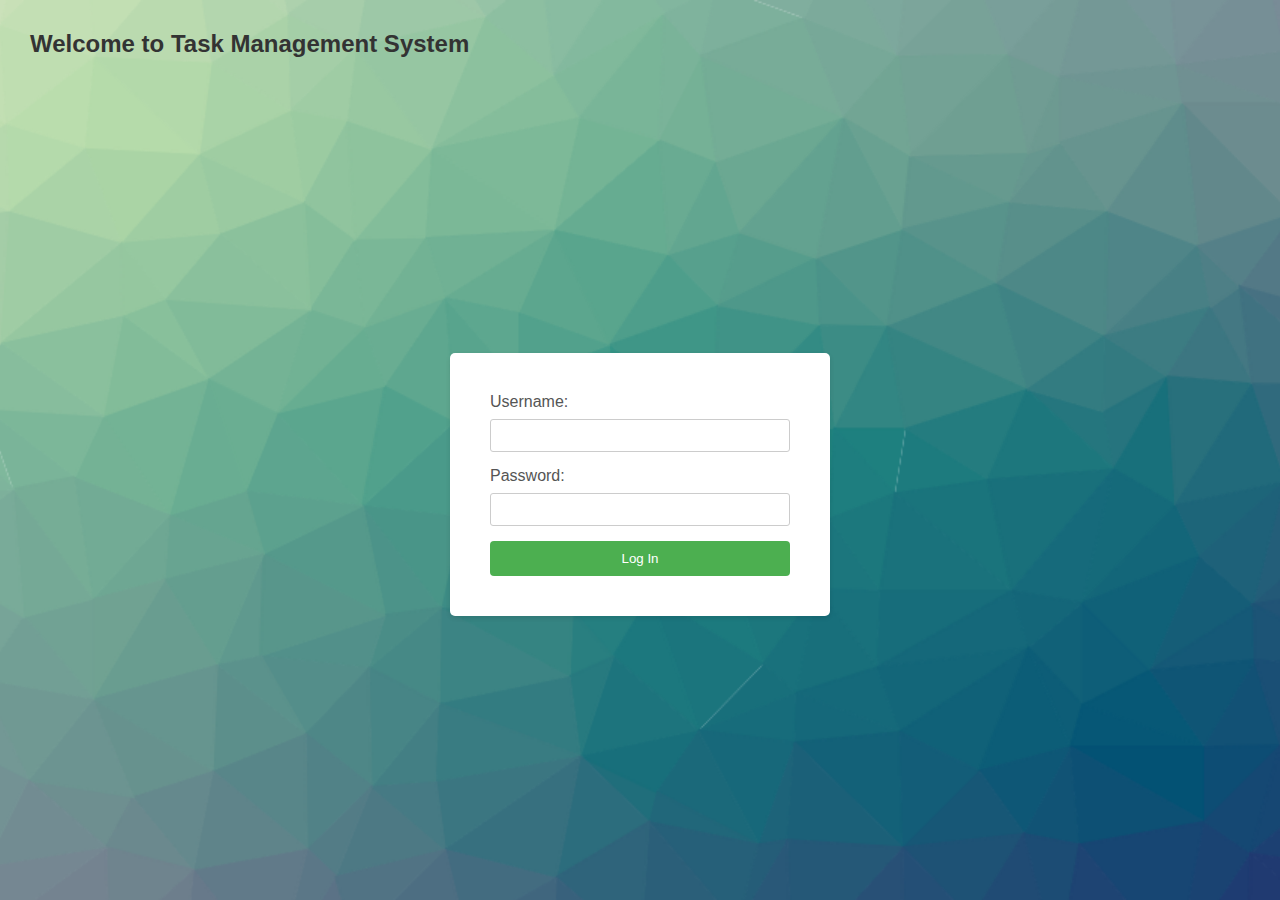
<file: index.html>
<!DOCTYPE html>
<html>
<head>
  <title>Task Management System - Login</title>
  <link rel="stylesheet" href="style.css">
</head>
<body>
  <h1>Welcome to Task Management System</h1>

  <div class="container">
    <form id="loginForm">
      <div class="form-group">
        <label for="username">Username:</label>
        <input type="email" id="username" required>
      </div>

      <div class="form-group">
        <label for="password">Password:</label>
        <input type="password" id="password" required>
      </div>

      <button type="submit">Log In</button>
    </form>
  </div>

  <script src="index.js"></script>
</body>
</html>
</file>
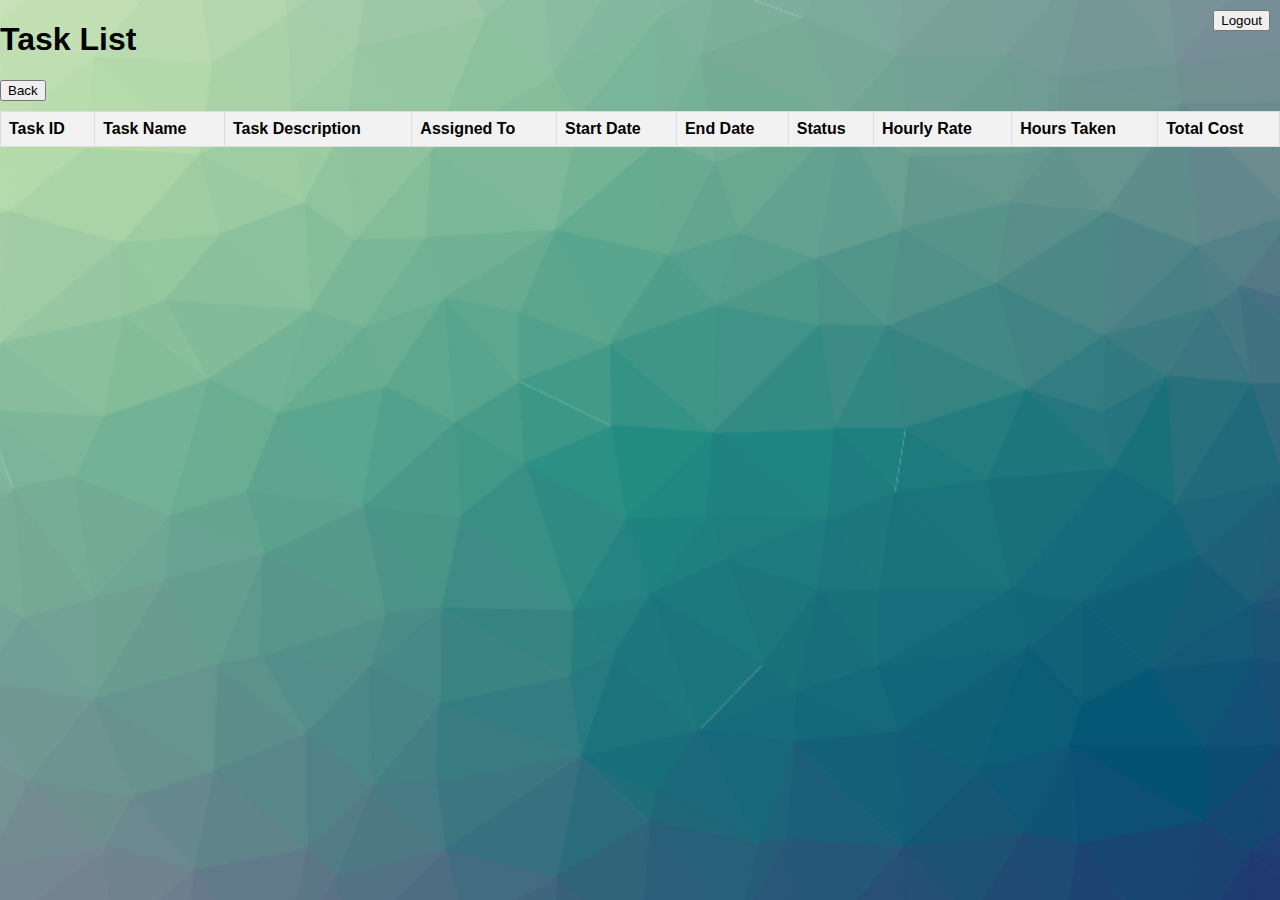
<file: task-list.html>
<!DOCTYPE html>
<html>

<head>
  <title>Task List</title>
  <style>
    
    body {
      font-family: Arial, sans-serif;
    margin: 0;
    padding: 0;
    display: flex;
    flex-direction: column;
    justify-content: flex-start;
    align-items: flex-start;
    min-height: 100vh;
    background-image: url('bg.png'); /* Replace 'path/to/your/image.jpg' with the actual path to your background image */
    background-size: cover;
    background-position: center;
    }

    #logoutButton {
      position: absolute;
      top: 10px;
      right: 10px;
    }

    h2 {
      color: #333;
    }

    form {
      background-color: #fff;
      padding: 20px;
      border-radius: 5px;
      box-shadow: 0 2px 5px rgba(0, 0, 0, 0.1);
      margin-bottom: 20px;
    }

    form label {
      display: block;
      margin-bottom: 8px;
      color: #555;
    }

    form input[type="text"],
    form textarea,
    form input[type="email"],
    form input[type="date"],
    form input[type="number"] {
      width: 100%;
      padding: 8px;
      border: 1px solid #ccc;
      border-radius: 3px;
      box-sizing: border-box;
    }

    form button[type="submit"] {
      background-color: #4CAF50;
      color: #fff;
      padding: 10px 16px;
      border: none;
      border-radius: 4px;
      cursor: pointer;
    }

    h3 {
      color: #333;
    }

    table {
      width: 100%;
      border-collapse: collapse;
      margin-top: 10px;
    }

    th, td {
      border: 1px solid #ddd;
      padding: 8px;
      text-align: left;
    }

    th {
      background-color: #f2f2f2;
    }
  </style>
</head>

<body>
  <h1>Task List</h1>

  <button onclick="goBack()">Back</button>

  <table id="taskTable">
    <thead>
        <tr>
          <th>Task ID</th>
          <th>Task Name</th>
          <th>Task Description</th>
          <th>Assigned To</th>
          <th>Start Date</th>
          <th>End Date</th>
          <th>Status</th>
          <th>Hourly Rate</th>
          <th>Hours Taken</th>
          <th>Total Cost</th>
        </tr>
      </thead>
      <tbody>
      </tbody>
  </table>
  <button id="logoutButton">Logout</button>
  <script src="task-list.js"></script>
</body>

</html>
</file>
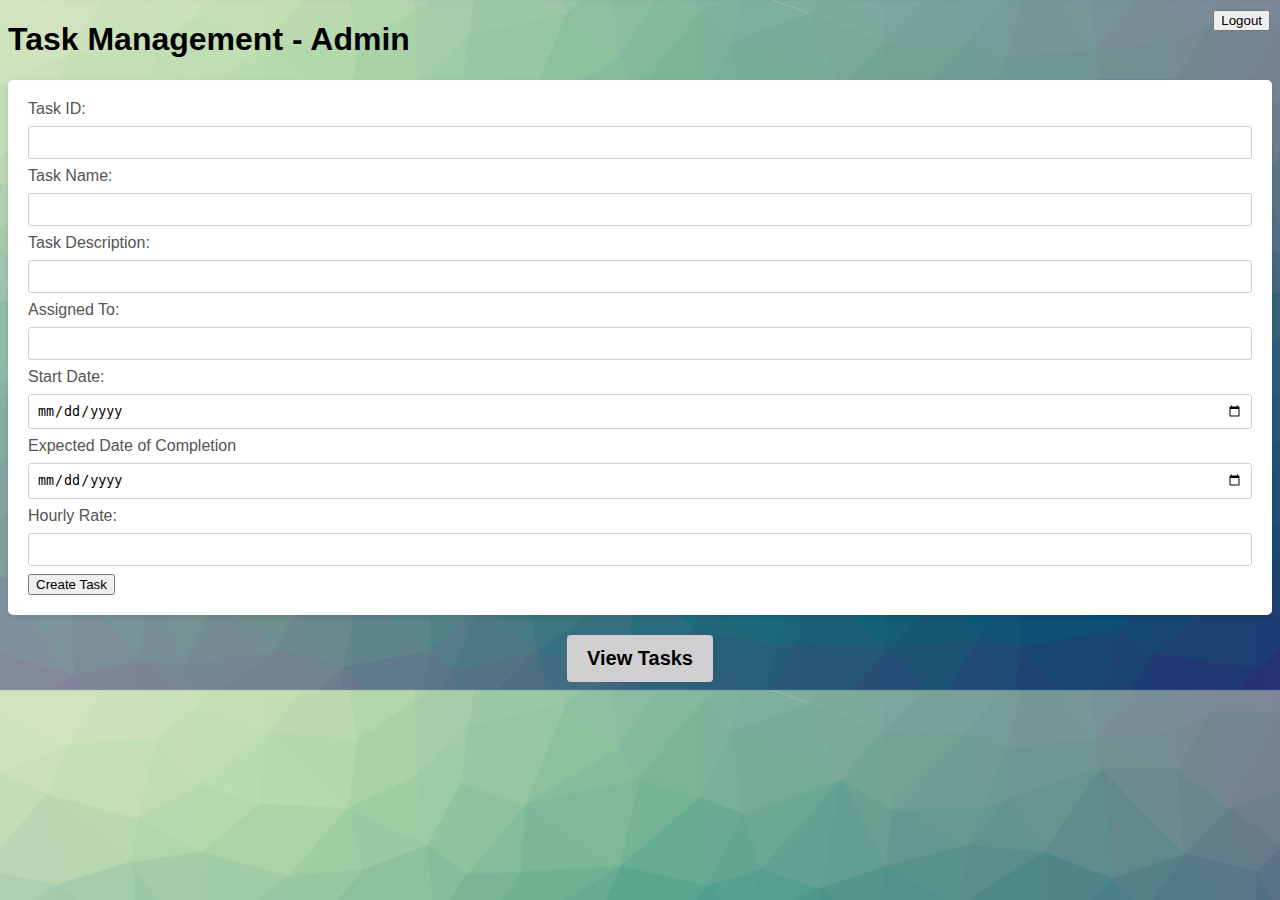
<file: task-management-admin.html>
<!DOCTYPE html>
<html>

<head>
  <title>Task Management - Admin</title>
  <style>
     /* body {
      position: relative;
    } */

    /* #logoutButton {
      position: absolute;
      top: 10px;
      right: 10px;
    } */

    #logoutButton {
      position: absolute;
      top: 10px;
      right: 10px;
    }

     #viewTasks {
       background-color: #d2cfd2;
      color: #000000;
      padding: 12px 20px;
      border: none;
      border-radius: 4px;
      cursor: pointer;
      font-size: 20px;
      font-weight: bold;
      /* text-transform: uppercase; */
      transition: background-color 0.3s ease;
      display: block;
      margin: 0 auto; 

    }

    #viewTasks:hover {
       background-color: #aeabae;
  
    }
    
    body {
      font-family: Arial, sans-serif;
      /* background-color: #f2f2f2;
      margin: 0;
      padding: 20px; */
      background-image: url('bg.png'); /* Replace 'path/to/your/image.jpg' with the actual path to your background image */
      background-size: cover;
      /* background-position: center; */
    }

    h2 {
      color: #333;
    }

    form {
      background-color: #fff;
      padding: 20px;
      border-radius: 5px;
      box-shadow: 0 2px 5px rgba(0, 0, 0, 0.1);
      margin-bottom: 20px;
    }

    form label {
      display: block;
      margin-bottom: 8px;
      color: #555;
    }

    form input[type="text"],
    form textarea,
    form input[type="email"],
    form input[type="date"],
    form input[type="number"] {
      width: 100%;
      padding: 8px;
      border: 1px solid #ccc;
      border-radius: 3px;
      box-sizing: border-box;
      margin-bottom: 8px;
    }

    form button[type="submit"] {
      background-color: #4CAF50;
      margin-top: 8px;
      color: #fff;
      padding: 10px 16px;
      border: none;
      border-radius: 4px;
      cursor: pointer;
      
    }

    h3 {
      color: #333;
    }

    table {
      width: 100%;
      border-collapse: collapse;
      margin-top: 10px;
    }

    th, td {
      border: 1px solid #ddd;
      padding: 8px;
      text-align: left;
    }

    th {
      background-color: #f2f2f2;
    }
  </style>
</head>

<body>
  <h1>Task Management - Admin</h1>

  <form id="taskForm">
    <label for="taskId">Task ID:</label>
    <input type="text" id="taskId" required><br>

    <label for="taskName">Task Name:</label>
    <input type="text" id="taskName" required><br>

    <label for="taskDescription">Task Description:</label>
    <input type="text" id="taskDescription" required><br>

    <label for="assignedTo">Assigned To:</label>
    <input type="email" id="assignedTo" required><br>

    <label for="taskStartDate">Start Date:</label>
    <input type="date" id="taskStartDate" required><br>

    <label for="taskEndDate">Expected Date of Completion</label>
    <input type="date" id="taskEndDate" required><br>

    <label for="taskHourlyRate">Hourly Rate:</label>
    <input type="number" id="taskHourlyRate" required><br>

    <input type="submit" value="Create Task">
  </form>
<!-- 
  <table id="taskTable">
    <thead>
      <tr>
        <th>Task ID</th>
        <th>Task Name</th>
        <th>Task Description</th>
        <th>Assigned To</th>
        <th>Start Date</th>
        <th>Expected Date of Completion</th>
        <th>Status</th>
        <th>Hourly Rate</th>
      </tr>
    </thead>
    <tbody>
    </tbody>
  </table> -->
  <button id="viewTasks">View Tasks</button>
  <button id="logoutButton">Logout</button>

  <script src="task-management-admin.js"></script>
</body>

</html>
</file>
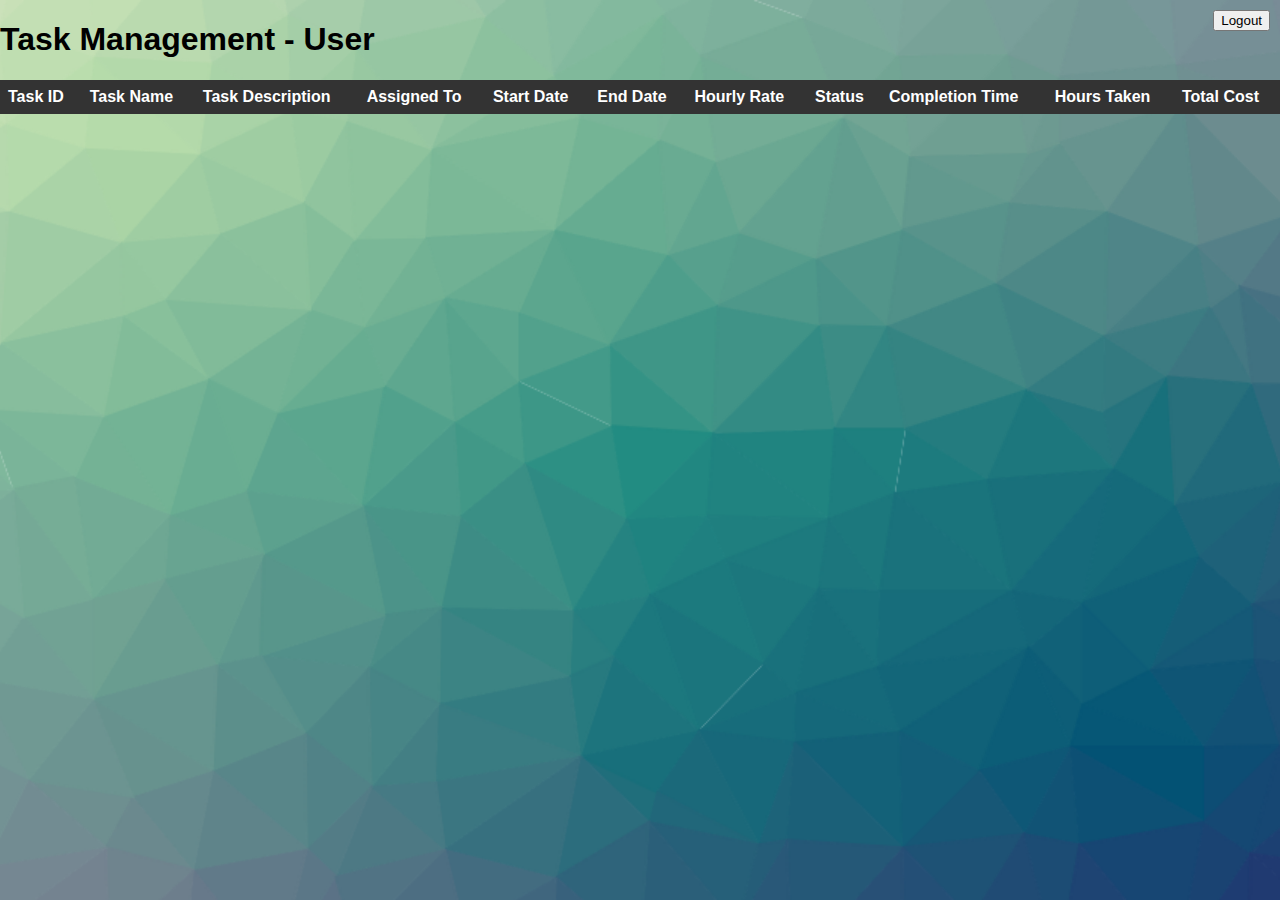
<file: task-management-user.html>
<!DOCTYPE html>
<html>

<head>
  <title>Task Management - User</title>
  <style>
     body {
      font-family: Arial, sans-serif;
    margin: 0;
    padding: 0;
    display: flex;
    flex-direction: column;
    justify-content: flex-start;
    align-items: flex-start;
    min-height: 100vh;
    background-image: url('bg.png'); /* Replace 'path/to/your/image.jpg' with the actual path to your background image */
    background-size: cover;
    background-position: center;
    }

    #logoutButton {
      position: absolute;
      top: 10px;
      right: 10px;
    }

    table {
      border-collapse: collapse;
      width: 100%;
    }

    th, td {
      text-align: left;
      padding: 8px;
    }

    th {
      background-color: #333;
      color: white;
    }

    tr:nth-child(even) {
      background-color: #f2f2f2;
    }
  </style>
</head>

<body>
  <h1>Task Management - User</h1>

  <table id="taskTable">
    <thead>
      <tr>
        <th>Task ID</th>
        <th>Task Name</th>
        <th>Task Description</th>
        <th>Assigned To</th>
        <th>Start Date</th>
        <th>End Date</th>
        <th>Hourly Rate</th>
        <th>Status</th>
        <th>Completion Time</th>
        <th>Hours Taken</th>
        <th>Total Cost</th>
      </tr>
    </thead>
    <tbody>
    </tbody>
  </table>
  <button id="logoutButton">Logout</button>
  <script src="task-management-user.js"></script>
</body>

</html>
</file>
<file: style.css>
body {
    font-family: Arial, sans-serif;
    margin: 0;
    padding: 0;
    display: flex;
    flex-direction: column;
    justify-content: flex-start;
    align-items: flex-start;
    min-height: 100vh;
    background-image: url('bg.png'); /* Replace 'path/to/your/image.jpg' with the actual path to your background image */
    background-size: cover;
    background-position: center;
  }
  
  .container {
    background-color: #fff;
    padding: 40px;
    border-radius: 5px;
    box-shadow: 0 2px 5px rgba(0, 0, 0, 0.1);
    width: 300px;
    margin: auto;
  }
  
  h1 {
    margin: 0;
    margin-top: 20px;
    margin-left: 20px;
    padding: 10px;
    font-size: 24px;
    color: #333;
  }
  
  form label {
    display: block;
    margin-bottom: 8px;
    color: #555;
  }
  
  form input[type="email"],
  form input[type="password"] {
    width: 100%;
    padding: 8px;
    border: 1px solid #ccc;
    border-radius: 3px;
    box-sizing: border-box;
  }
  
  .form-group {
    margin-bottom: 15px;
  }
  
  form button[type="submit"] {
    background-color: #4CAF50;
    color: #fff;
    padding: 10px 16px;
    border: none;
    border-radius: 4px;
    cursor: pointer;
    width: 100%;
  }
</file>
